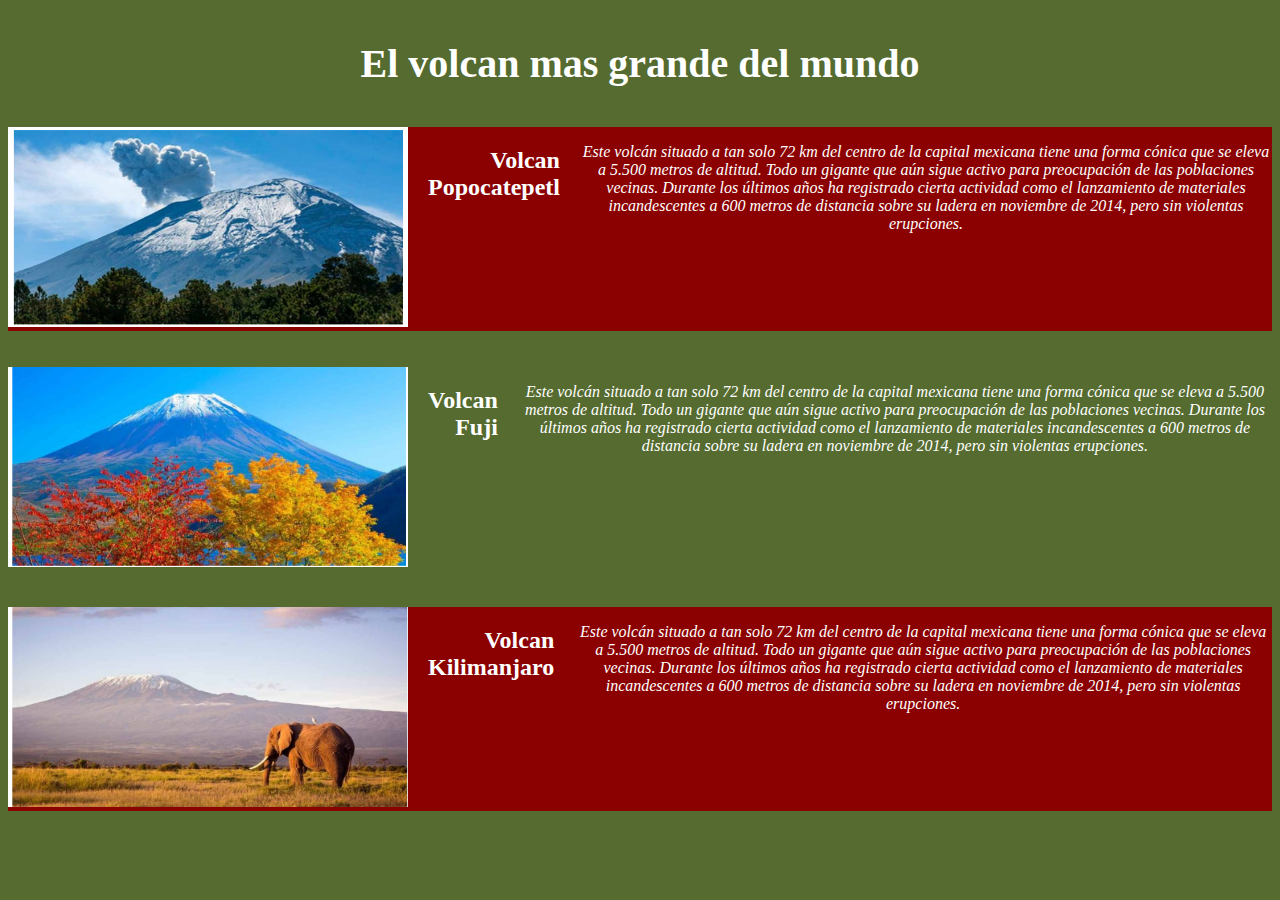
<file: 3imags/index.html>
<!DOCTYPE html>
<html lang="en">
<head>
    <meta charset="UTF-8"> <!--configuracion del teclado-->
    <meta name="viewport" content="width=device-width, initial-scale=1.0">
    <link rel="stylesheet" href="estilos.css"> <!--enlace para configurar CSS-->
    <title>Prueba</title> <!--nombre que aparecera en la pestaña en el navegador-->

</head>
<body style="background-color:darkolivegreen;"> <!--nombre y estilo del cuerpo-->
    
    <center><h1 style="font-size:40px; color:white; margin: 50px; margin: 40px;">El volcan mas grande del mundo </h1></center> <!--encabezado h1 centrado color blanco y asignando un tamaño de 40px-->

    <div class="conte1"> <!--contenedor #1-->
        <a href="https://es.wikipedia.org/wiki/Popocat%C3%A9petl"><!--imagen con acceso a sitio web-->
        <img class="imagen1"src="popo.PNG" alt="Fotografia del volcan Popocatepetl"><!--insertar una imagen-->
    </a>
    <h2 class="popotitle"><!--encabezado #2-->
        Volcan Popocatepetl<!--titulo del encabezado-->
    </h2>
    <p class="popotext"><!--parrafo con informacion acerca de la imagen-->
        Este volcán situado a tan solo 72 km del centro de la capital mexicana tiene una forma cónica que se eleva a 5.500 metros de altitud. Todo un gigante que aún sigue activo para preocupación de las poblaciones vecinas. Durante los últimos años ha registrado cierta actividad como el lanzamiento de materiales incandescentes a 600 metros de distancia sobre su ladera en noviembre de 2014, pero sin violentas erupciones.
    </p>
</div>
    </div><br/><br/><!--se cierra contenedor y dos saltos de linea para dar formato-->

    <div class="conte2"><!--contenedor #2-->
        <a href="https://es.wikipedia.org/wiki/Monte_Fuji"><!--link para dirigir a sitio web-->
        <img class="imagen2"src="fuji.PNG" alt="Fotografia del volcan Fuji"><!--inserta una imagen relacionada-->
    </a>
    <h2 class="fujititle"><!--encabezado h2-->
        Volcan Fuji<!--titulo que llevara h2-->
    </h2>
    <p class="fujitext"><!--parrafo para la informacion de la imagen-->
        Este volcán situado a tan solo 72 km del centro de la capital mexicana tiene una forma cónica que se eleva a 5.500 metros de altitud. Todo un gigante que aún sigue activo para preocupación de las poblaciones vecinas. Durante los últimos años ha registrado cierta actividad como el lanzamiento de materiales incandescentes a 600 metros de distancia sobre su ladera en noviembre de 2014, pero sin violentas erupciones.
    </p>
</div><br/><br/><!--se cierra contenedor y se da salto de linea-->

<div class="conte3"><!--contenedor #3-->
    <a href="https://es.wikipedia.org/wiki/Kilimanjaro"><!--link para mas informacion-->
    <img class="imagen3"src="mili.PNG" alt="Fotografia del volcan Kilimanjaro"><!--imagen insertada-->
</a>
<h2 class="kilititle"><!--encabezado #3-->
    Volcan Kilimanjaro<!--titulo del encabezado-->
</h2>
<p class="kilitext"><!--parrafo para describir la imagen-->
    Este volcán situado a tan solo 72 km del centro de la capital mexicana tiene una forma cónica que se eleva a 5.500 metros de altitud. Todo un gigante que aún sigue activo para preocupación de las poblaciones vecinas. Durante los últimos años ha registrado cierta actividad como el lanzamiento de materiales incandescentes a 600 metros de distancia sobre su ladera en noviembre de 2014, pero sin violentas erupciones.
</p>
</div><br/><br/><!--se cierra encabezado y salto doble de linea-->
</body>
</html>
</file>
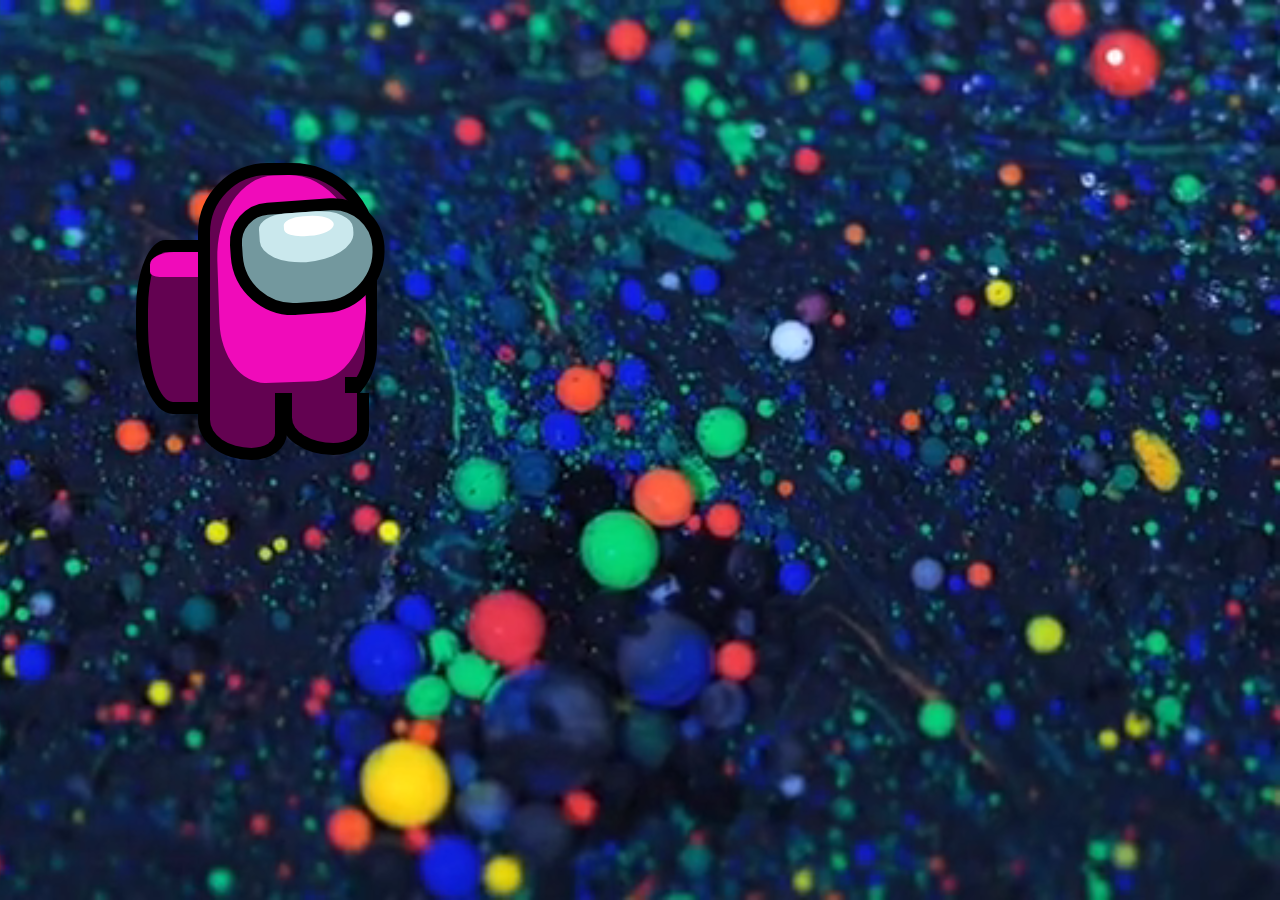
<file: amongus/index.html>
<!DOCTYPE html>
<head>
    
    <title>Among us</title><!--nombre que aparecera en la pestaña en el navegador-->
    <link rel="stylesheet" href="estilos.css"><!--enlace para configurar CSS-->
</head>
<body>
    
    <video class="videodefondo" autoplay loop muted alt="error al cargar video." z-index:0> <source src="video1.mp4"></video><!--insertar video de fondo sin ruido y descargado-->

    <div class="contenedor"><!--contenedor uno con su clase-->
        <div class="body"><!--contendor tiene la clase del cuerpo-->
          <div class="body-light-part"></div><!--clase para el among sea real-->
          <div class="face"><!--divisor para insertar enfrente del video-->
            <div class="face-light-part"><!--contenedor para la imagen among us-->
              <div class="shimmer"></div><!--division especial para un efecto sombra neon-->
            </div><!--cierre de contenedor-->
          </div><!--cierre de contenedor-->
          <div class="backpack"><!--divisor para el color de fondo-->
            <div class="backpack-light-part"></div><!--contenedor capaz de hacer brillar among us-->
          </div><!--cierre de contenedor-->
          <div class="leg-left-under"></div><!--lado izquiero-->
          <div class="leg-left"></div><!--izquierda posicion-->
          <div class="leg-right-under"></div><!--lado derecho-->
          <div class="leg-right"></div><!--lado derecho para localizar among us-->
        </div><!--cierre de contenedor-->
      </div><!--cierre de contenedor-->
</body><!--cierre del cuerpo-->
</html>
</file>
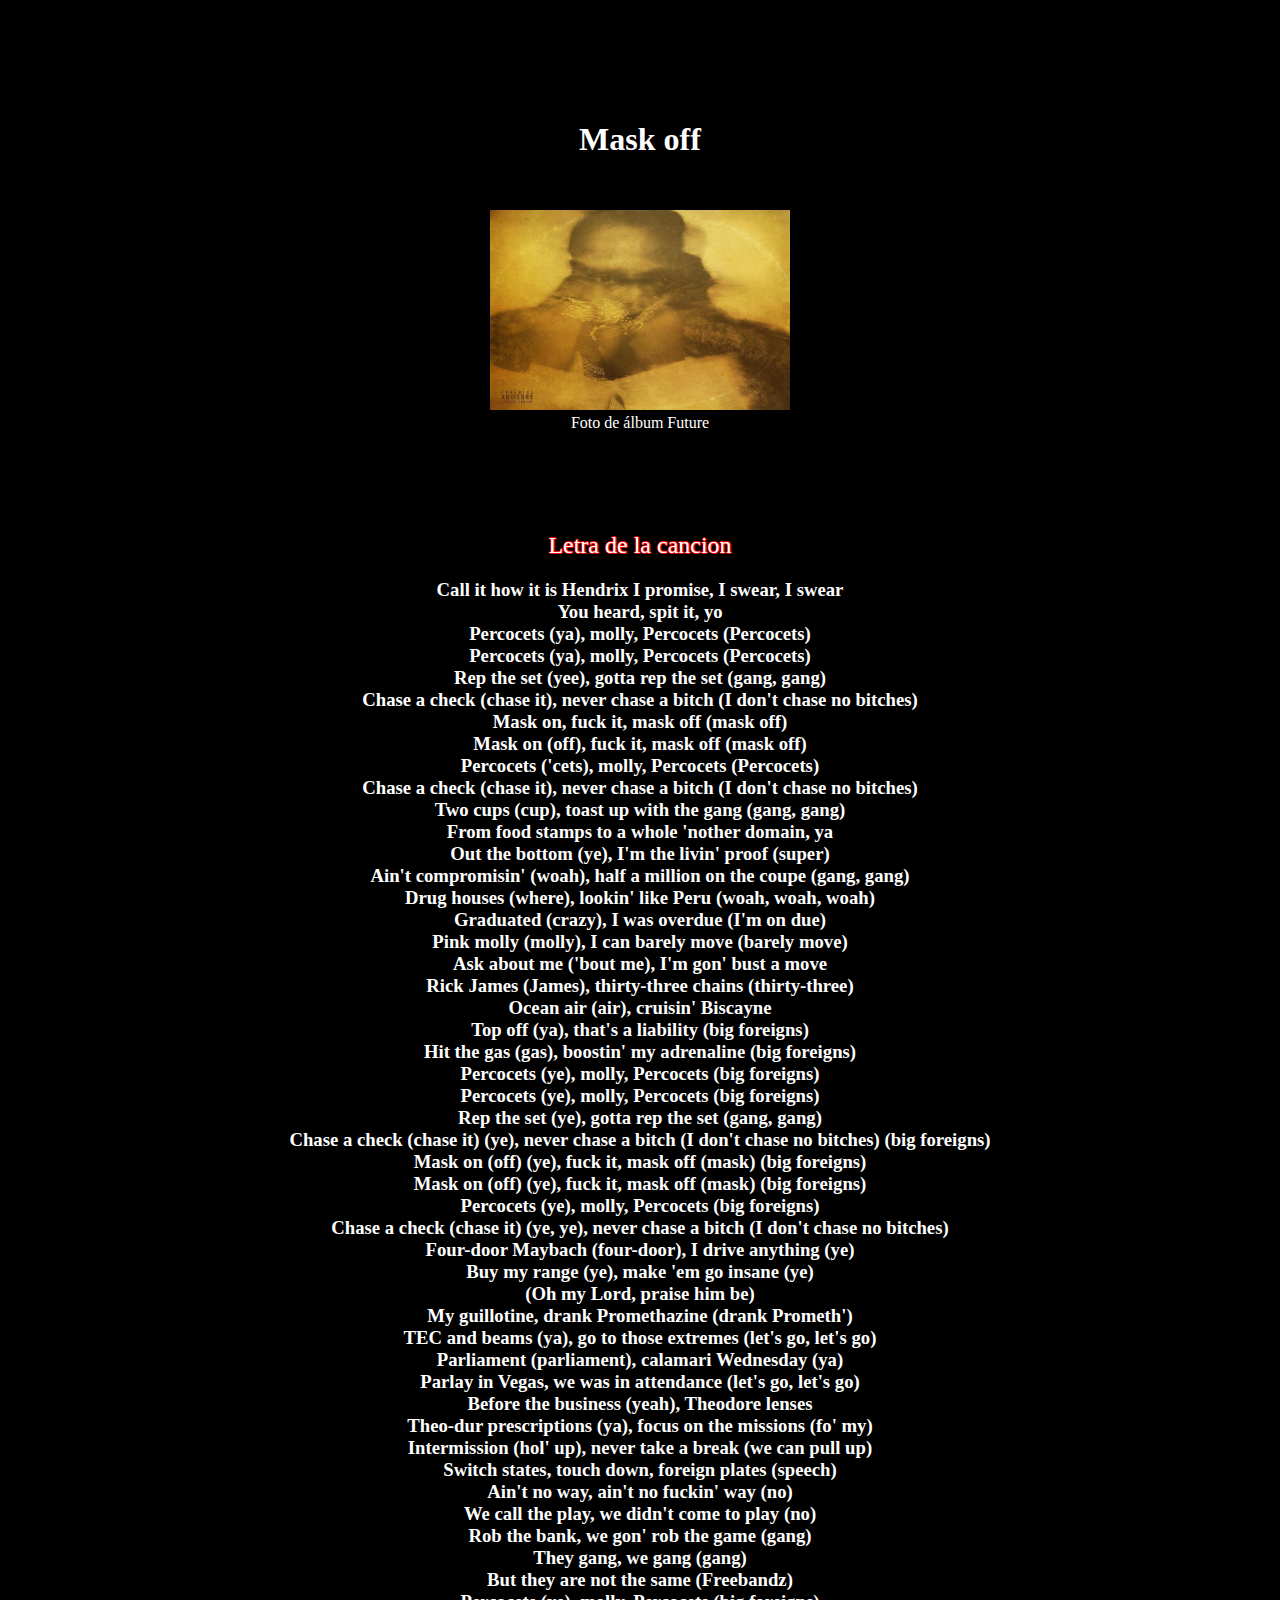
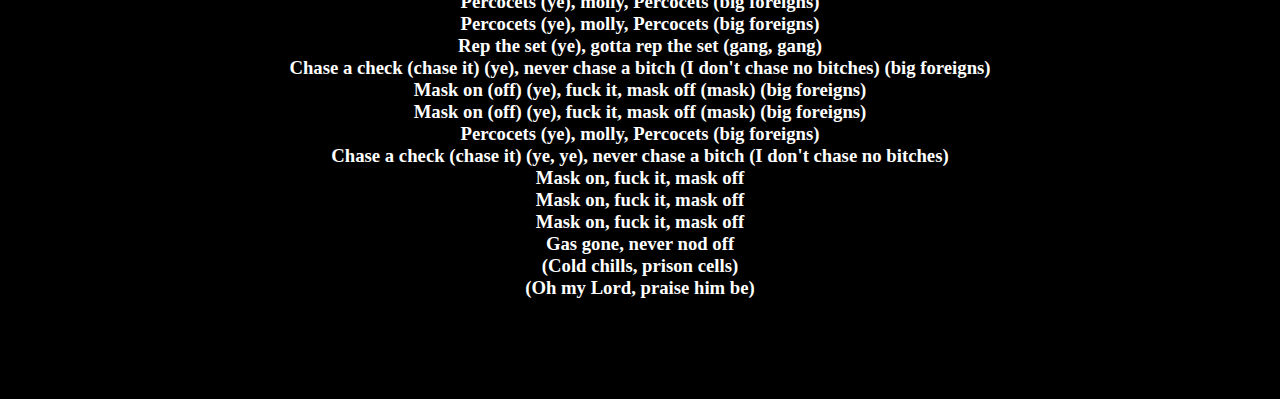
<file: banda fav/index.html>
<!DOCTYPE html>
<html lang="en">
<head>
    <meta charset="UTF-8"> <!--configuracion del teclado-->
    <meta name="viewport" content="width=device-width, initial-scale=1.0">
    <title>Future</title><!--nombre que aparecera en la pestaña en el navegador-->
    <link rel="stylesheet" href="estilos.css"><!--enlace para configurar CSS-->
</head>

<body style="background-color: black;"><!--nombre y estilo del cuerpo-->
    
    <div class="encab1"><!--contenedor con su respectiva clase-->

        <h1 class="titulosong"><!--clase del titulo principal-->
            Mask off<!--titulo del encabezado-->
        </h1>

    </div >

    <div class="encab2"><!--encabezado #2 y su clase-->

        <center><img class="imagen1"src="future.jpg" alt="Imagen del álbum Future"></center><!--imagen insertada con un ALT-->
        <center><figcaption style="color: white;">Foto de álbum Future</figcaption></center><!--pie de foto-->

    </div>

    <div class="text"><!--contendor para letra y su respectiva clase-->
        <h2>Letra de la cancion</h2><!--titulo del h2-->
        <center><h3><!--h3 centrado donde se encuentra la letra-->        
            Call it how it is 
            Hendrix 
            I promise, I swear, I swear</br> 
            You heard, spit it, yo </br>
            Percocets (ya), molly, Percocets (Percocets)</br> 
            Percocets (ya), molly, Percocets (Percocets)</br>
            Rep the set (yee), gotta rep the set (gang, gang) </br>
            Chase a check (chase it), never chase a bitch (I don't chase no bitches) </br>
            Mask on, fuck it, mask off (mask off)</br> 
            Mask on (off), fuck it, mask off (mask off)</br>
            Percocets ('cets), molly, Percocets (Percocets)</br>
            Chase a check (chase it), never chase a bitch (I don't chase no bitches)</br>
            Two cups (cup), toast up with the gang (gang, gang)</br>
            From food stamps to a whole 'nother domain, ya</br>
            Out the bottom (ye), I'm the livin' proof (super)</br>
            Ain't compromisin' (woah), half a million on the coupe (gang, gang)</br>
            Drug houses (where), lookin' like Peru (woah, woah, woah)</br>
            Graduated (crazy), I was overdue (I'm on due)</br>
            Pink molly (molly), I can barely move (barely move)</br>
            Ask about me ('bout me), I'm gon' bust a move</br>
            Rick James (James), thirty-three chains (thirty-three)</br>
            Ocean air (air), cruisin' Biscayne</br>
            Top off (ya), that's a liability (big foreigns)</br>
            Hit the gas (gas), boostin' my adrenaline (big foreigns)</br>
            Percocets (ye), molly, Percocets (big foreigns)</br>
            Percocets (ye), molly, Percocets (big foreigns)</br>
            Rep the set (ye), gotta rep the set (gang, gang)</br>
            Chase a check (chase it) (ye), never chase a bitch (I don't chase no bitches) (big foreigns)</br>
            Mask on (off) (ye), fuck it, mask off (mask) (big foreigns)</br>
            Mask on (off) (ye), fuck it, mask off (mask) (big foreigns)</br>
            Percocets (ye), molly, Percocets (big foreigns)</br>
            Chase a check (chase it) (ye, ye), never chase a bitch (I don't chase no bitches)</br>
            Four-door Maybach (four-door), I drive anything (ye)</br>
            Buy my range (ye), make 'em go insane (ye)</br>
            (Oh my Lord, praise him be)</br>
            My guillotine, drank Promethazine (drank Prometh')</br>
            TEC and beams (ya), go to those extremes (let's go, let's go)</br>
            Parliament (parliament), calamari Wednesday (ya)</br>
            Parlay in Vegas, we was in attendance (let's go, let's go)</br>
            Before the business (yeah), Theodore lenses</br>
            Theo-dur prescriptions (ya), focus on the missions (fo' my)</br>
            Intermission (hol' up), never take a break (we can pull up)</br>
            Switch states, touch down, foreign plates (speech)</br>
            Ain't no way, ain't no fuckin' way (no)</br>
            We call the play, we didn't come to play (no)</br>
            Rob the bank, we gon' rob the game (gang)</br>
            They gang, we gang (gang)</br>
            But they are not the same (Freebandz)</br>
            Percocets (ye), molly, Percocets (big foreigns)</br>
            Percocets (ye), molly, Percocets (big foreigns)</br>
            Rep the set (ye), gotta rep the set (gang, gang)</br>
            Chase a check (chase it) (ye), never chase a bitch (I don't chase no bitches) (big foreigns)</br>
            Mask on (off) (ye), fuck it, mask off (mask) (big foreigns)</br>
            Mask on (off) (ye), fuck it, mask off (mask) (big foreigns)</br>
            Percocets (ye), molly, Percocets (big foreigns)</br>
            Chase a check (chase it) (ye, ye), never chase a bitch (I don't chase no bitches)</br>
            Mask on, fuck it, mask off</br>
            Mask on, fuck it, mask off</br>
            Mask on, fuck it, mask off</br>
            Gas gone, never nod off</br>
            (Cold chills, prison cells)</br>
            (Oh my Lord, praise him be)</br></center>
        </h3>
    </div><!--se cierra contenedor principal-->
</body>
</html>
</file>
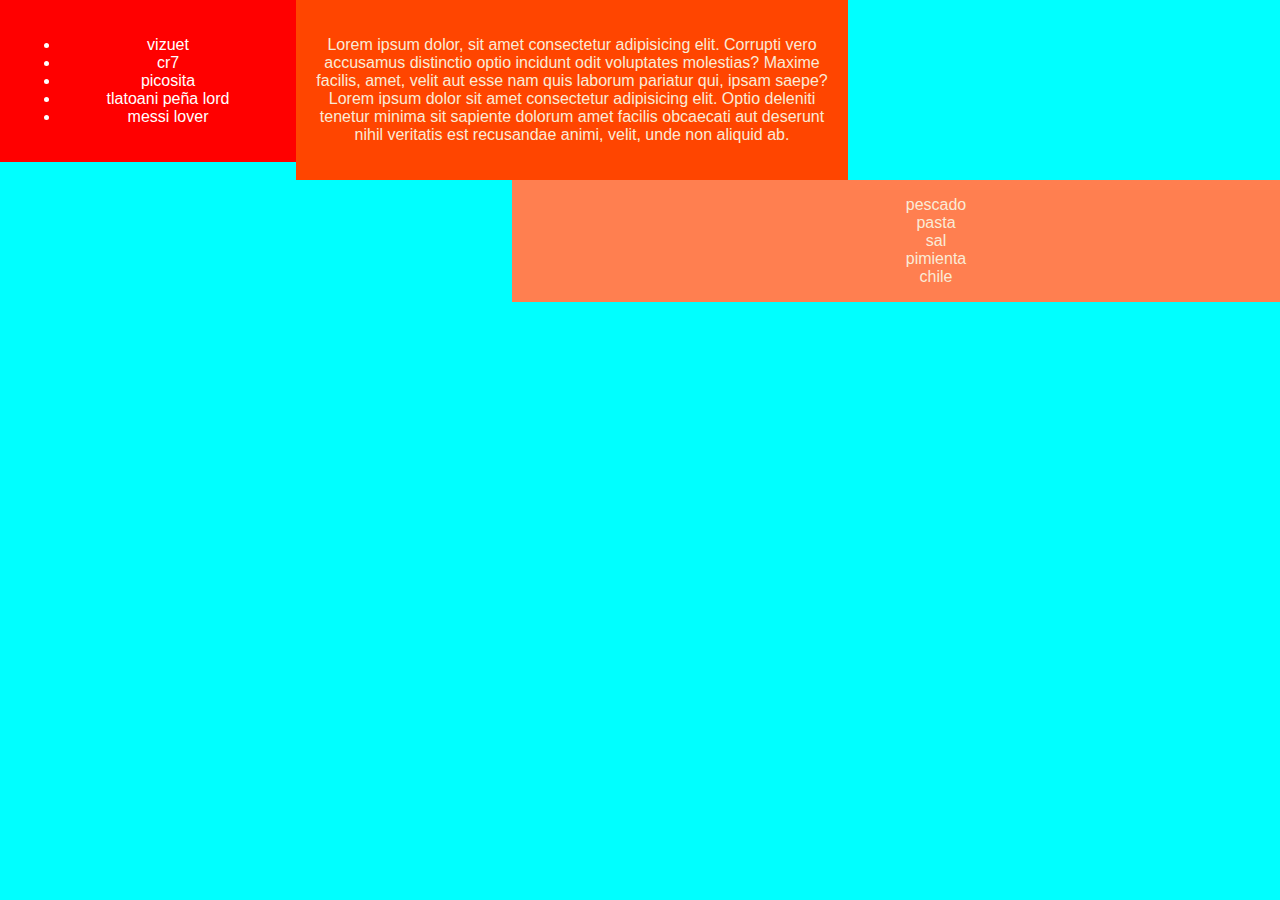
<file: clase27feb/index.html>
<!DOCTYPE html>
<html lang="en">
<head>
    <meta charset="UTF-8">
    <meta name="viewport" content="width=device-width, initial-scale=1.0">
    <title>responsive</title>
    <link rel="stylesheet" href="estilos.css">
</head>
<body>
    <div class="left">
            <ul class="leftp">
                <li>vizuet</li>
                <li>cr7</li>
                <li>picosita</li>
                <li>tlatoani peña lord</li>
                <li>messi lover</li>
            </ul>
    </div>
    <div class="main">
        <p class="mainp">Lorem ipsum dolor, sit amet consectetur adipisicing elit. Corrupti vero accusamus distinctio optio incidunt odit voluptates molestias? Maxime facilis, amet, velit aut esse nam quis laborum pariatur qui, ipsam saepe? Lorem ipsum dolor sit amet consectetur adipisicing elit. Optio deleniti tenetur minima sit sapiente dolorum amet facilis obcaecati aut deserunt nihil veritatis est recusandae animi, velit, unde non aliquid ab.
        </p>
    </div>
    <div class="right">
            <ol class="rightp">
                <ol>pescado</ol>
                <ol>pasta</ol>
                <ol>sal</ol>
                <ol>pimienta</ol>
                <ol>chile</ol>
    </div>
</body>
</html>
</file>
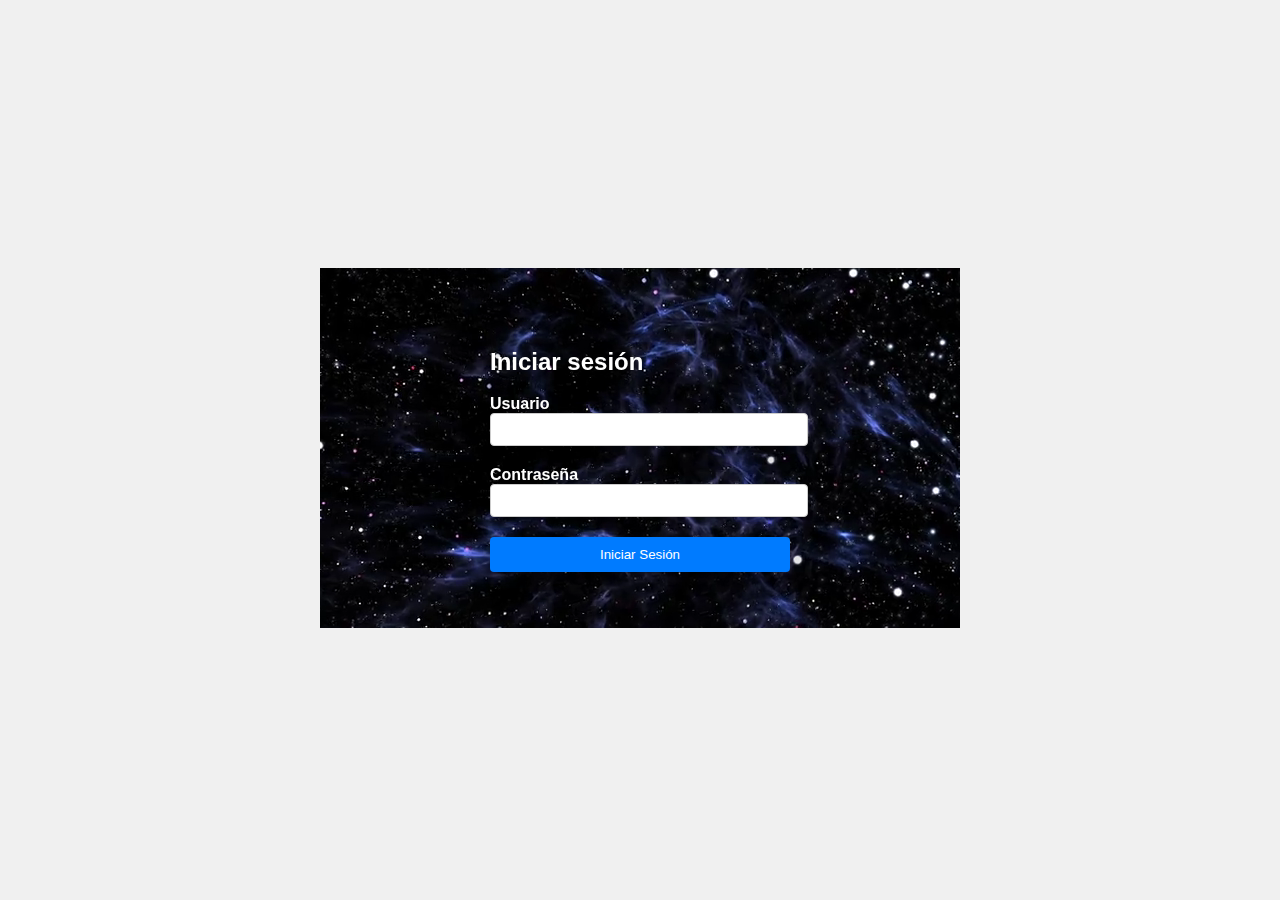
<file: login/index.html>
<!DOCTYPE html>
<html lang="en">
<head>
    <meta charset="UTF-8">
    <meta name="viewport" content="width=device-width, initial-scale=1.0">
    <title>Login</title>
    <link rel="stylesheet" href="estilos.css">
</head>
<body>
    <div class="showcase">
        <div class="video-container">
            <video autoplay loop muted playsinline style="margin: 0 auto" class="video";
            <source src="universo2.mp4" type="video/mp4">
          </video>
    </div>
    
    </div>
    <div class="login-container">
        <form class="login-form" action="#" method="post">
            <h2> Iniciar sesión </h2>
            <div class="form-group">
                <label for="usuario"> Usuario </label>
                <input type="text" name="usuario" id="usuario" required>
            </div>
            <div class="form-group">
                <label for="contrasena"> Contraseña </label>
                <input type="password" id="contrasena" name="contrasena" required>
            </div>
            <button type="submit"> Iniciar Sesión </button>
        </form>
    </div>
</body>
</html>
</file>
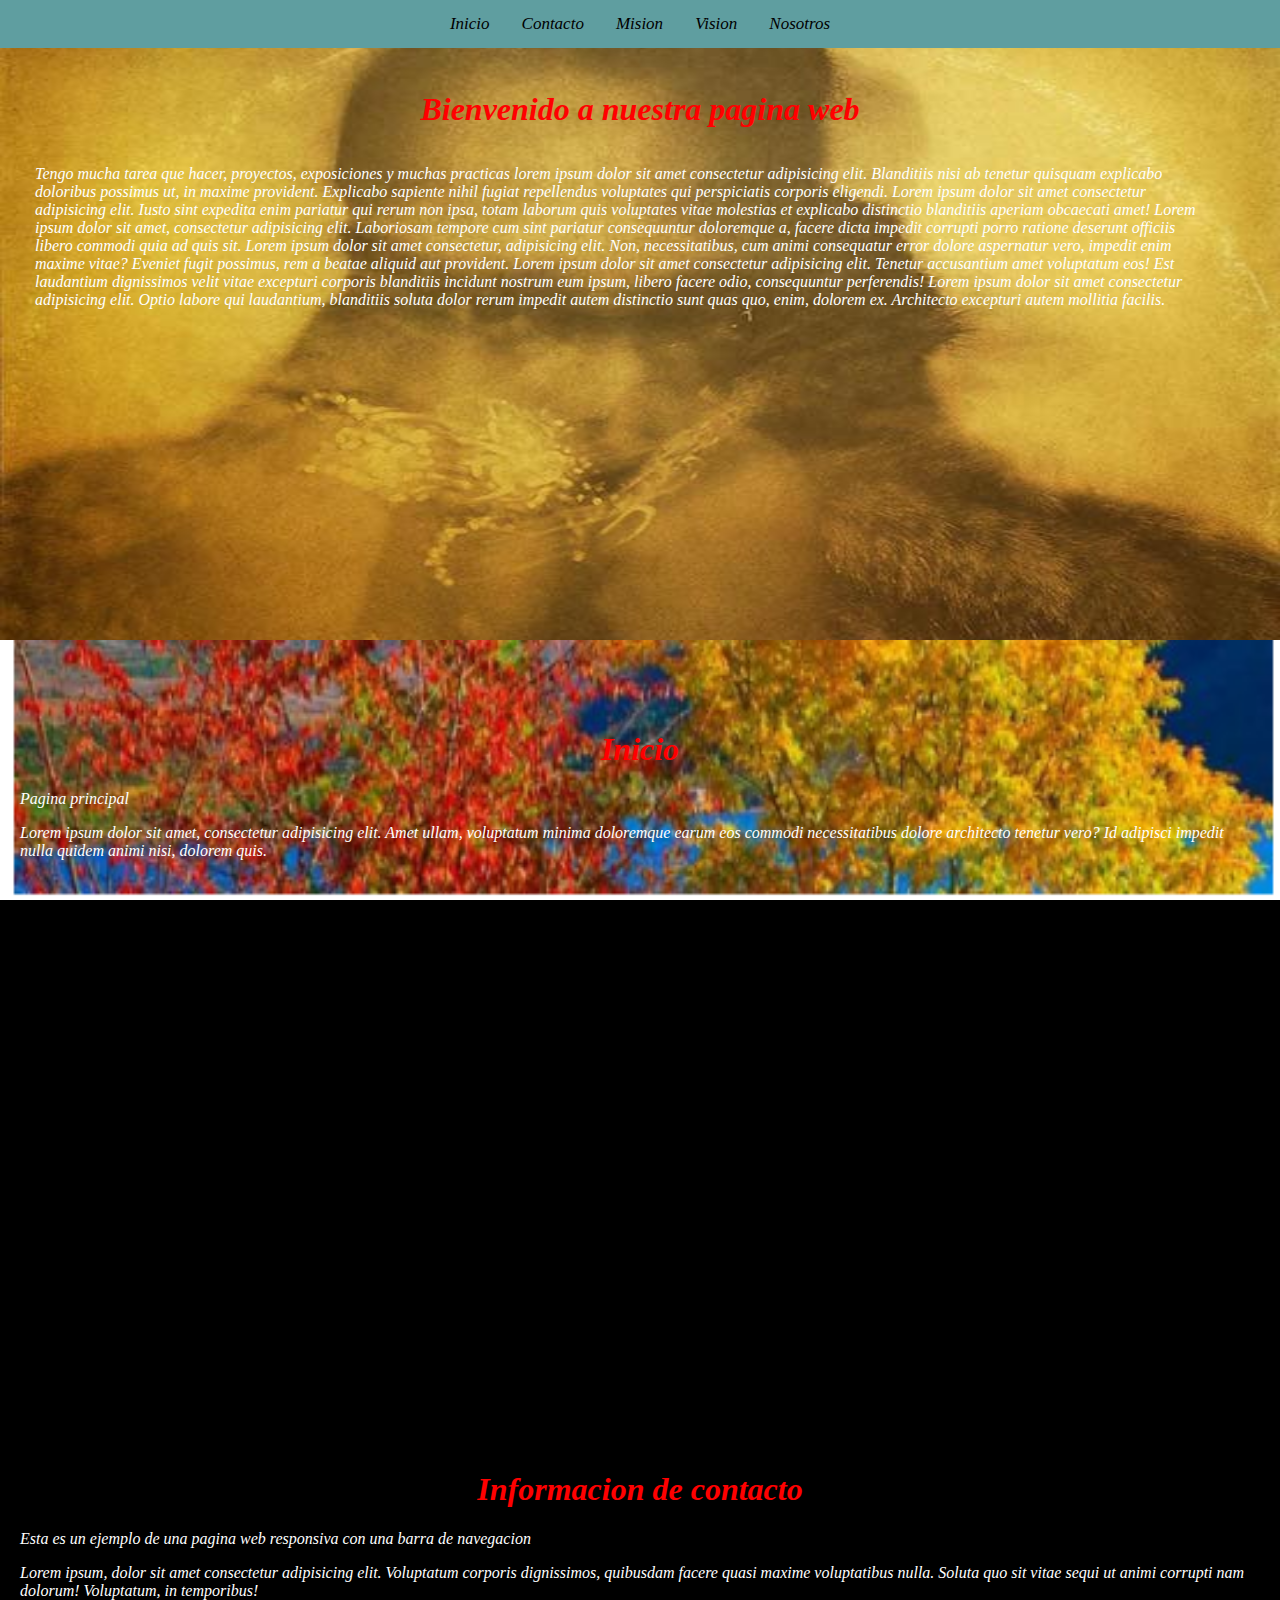
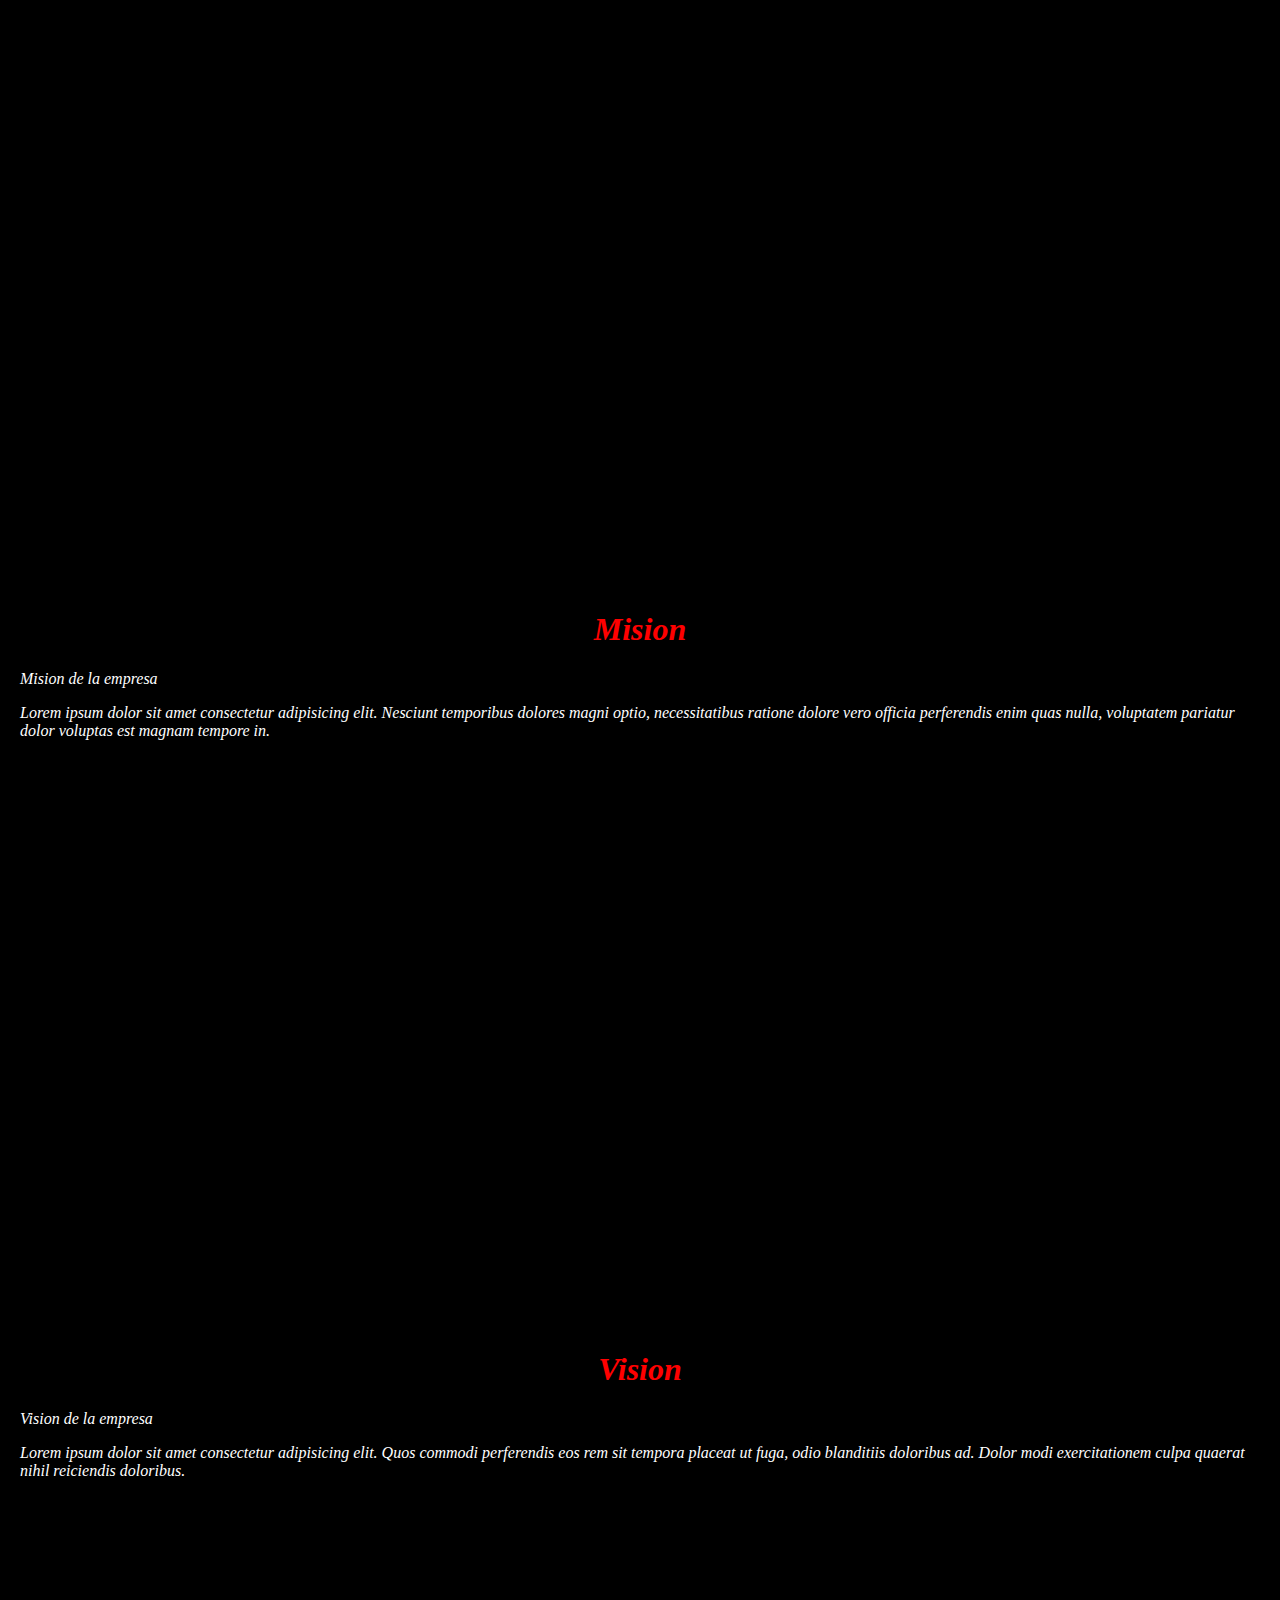
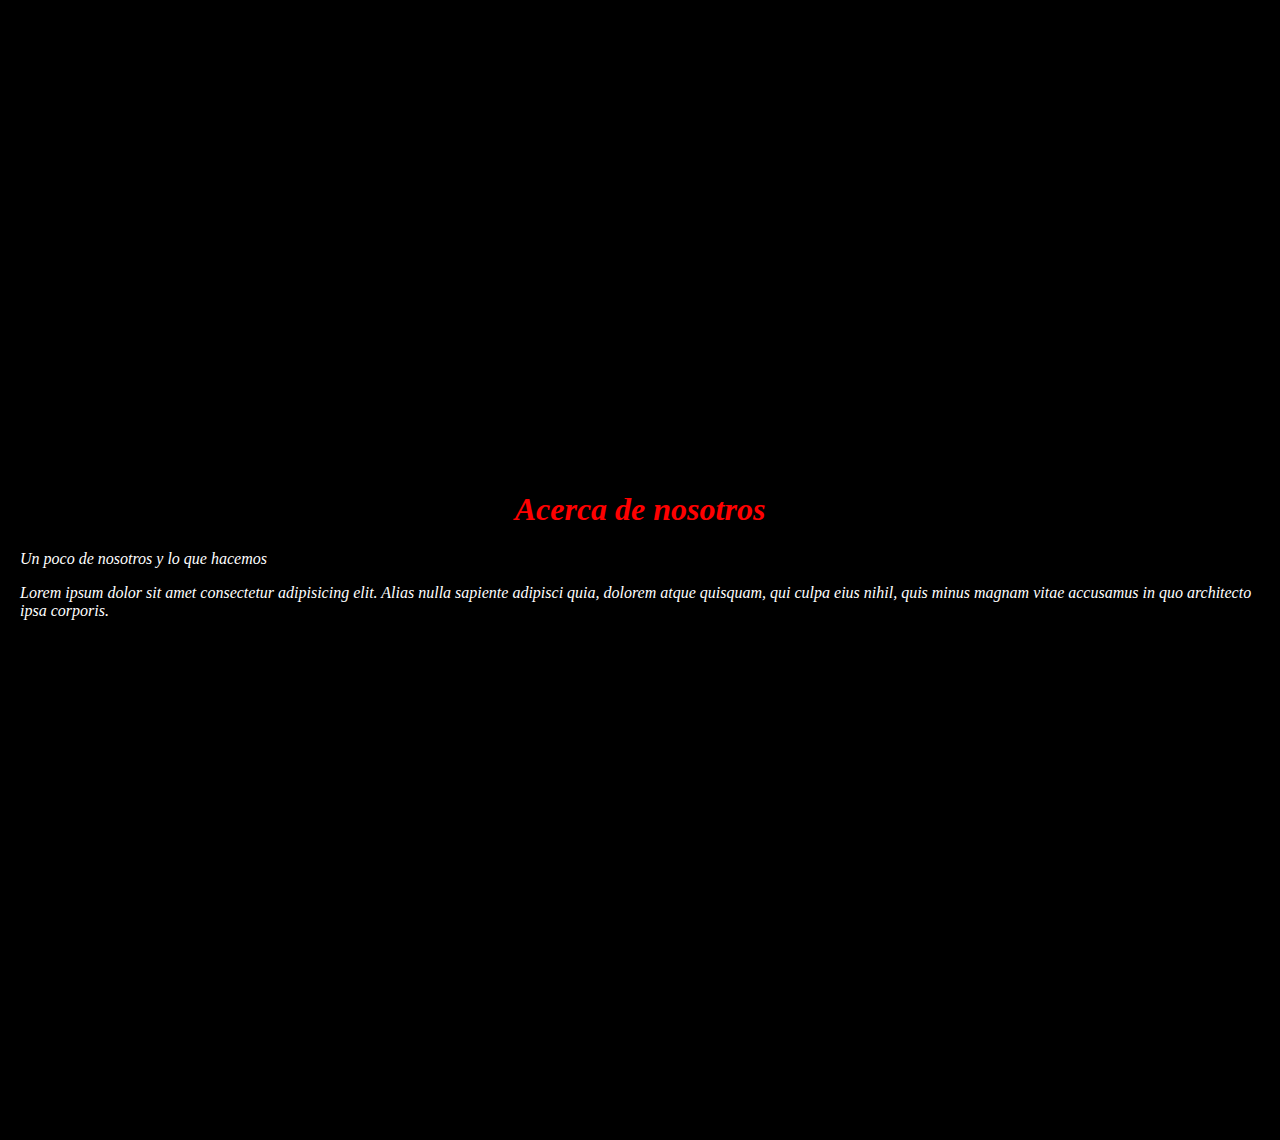
<file: responsiva/index.html>
<!DOCTYPE html>
<html lang="en">
<head>
    <meta charset="UTF-8"><!--idioma del teclado-->
    <meta name="viewport" content="width=device-width, initial-scale=1.0">
    <title>Navegacion</title><!--titulo de la pestaña-->
    <link rel="stylesheet" href="estilos.css"><!--link hacia los estilos-->
</head>
<body>
    <nav class="navbar"><!--barra de navegacion-->
        <a href="#home">Inicio</a><!--link de inicio-->
        <a href="#contacto">Contacto</a><!--link hacia contacto-->
        <a href="#mision">Mision</a><!--link para acceder a la mision-->
        <a href="#vision">Vision</a><!--link para la vision-->
        <a href="#nosotros">Nosotros</a><!--link redirige a nosotros-->
    </nav>
    <div class="container"><!--div para contener todo el contenido-->
        <div id="home"class="backgroundstyle"><!--identificador y clase para estilos-->
            <h1>Bienvenido a nuestra pagina web</h1><!--nombre de encabezado-->
            <p><!--parrafo de texto-->
                Tengo mucha tarea que hacer, proyectos, exposiciones y muchas practicas lorem ipsum dolor sit amet consectetur adipisicing elit. Blanditiis nisi ab tenetur quisquam explicabo doloribus possimus ut, in maxime provident. Explicabo sapiente nihil fugiat repellendus voluptates qui perspiciatis corporis eligendi.
                Lorem ipsum dolor sit amet consectetur adipisicing elit. Iusto sint expedita enim pariatur qui rerum non ipsa, totam laborum quis voluptates vitae molestias et explicabo distinctio blanditiis aperiam obcaecati amet!
                Lorem ipsum dolor sit amet, consectetur adipisicing elit. Laboriosam tempore cum sint pariatur consequuntur doloremque a, facere dicta impedit corrupti porro ratione deserunt officiis libero commodi quia ad quis sit.
                Lorem ipsum dolor sit amet consectetur, adipisicing elit. Non, necessitatibus, cum animi consequatur error dolore aspernatur vero, impedit enim maxime vitae? Eveniet fugit possimus, rem a beatae aliquid aut provident.
                Lorem ipsum dolor sit amet consectetur adipisicing elit. Tenetur accusantium amet voluptatum eos! Est laudantium dignissimos velit vitae excepturi corporis blanditiis incidunt nostrum eum ipsum, libero facere odio, consequuntur perferendis!
                Lorem ipsum dolor sit amet consectetur adipisicing elit. Optio labore qui laudantium, blanditiis soluta dolor rerum impedit autem distinctio sunt quas quo, enim, dolorem ex. Architecto excepturi autem mollitia facilis.
            </p>
        </div><!--cierre de div-->
        <div id="home" class="home1"><!--identificador y clase-->
            <h1>Inicio</h1><!--titulo del encabezado-->
            <p>Pagina principal</p><!--parrafo -->
            <p>Lorem ipsum dolor sit amet, consectetur adipisicing elit. Amet ullam, voluptatum minima doloremque earum eos commodi necessitatibus dolore architecto tenetur vero? Id adipisci impedit nulla quidem animi nisi, dolorem quis.</p>         
        </div>
        <div id="contacto" class="backcontact"><!--identificador y clase-->
            <h1>Informacion de contacto</h1><!--encabezado-->
            <p>Esta es un ejemplo de una pagina web responsiva con una barra de navegacion</p>
            <p>Lorem ipsum, dolor sit amet consectetur adipisicing elit. Voluptatum corporis dignissimos, quibusdam facere quasi maxime voluptatibus nulla. Soluta quo sit vitae sequi ut animi corrupti nam dolorum! Voluptatum, in temporibus!</p><!--parrafo con texto lorem-->
        </div>
        <div id="mision"class="mision1"><!--identificador y clase del div-->
            <h1>Mision</h1><!--encabezado-->
            <p>Mision de la empresa</p><!--parrafo-->
            <p>Lorem ipsum dolor sit amet consectetur adipisicing elit. Nesciunt temporibus dolores magni optio, necessitatibus ratione dolore vero officia perferendis enim quas nulla, voluptatem pariatur dolor voluptas est magnam tempore in.</p><!--parrafo lorem-->
        </div>
        <div id="vision"class="vision1"><!--identificador con clase para div-->
            <h1>Vision</h1><!--encabezado-->
            <p>Vision de la empresa</p><!--parrafo-->
            <p>Lorem ipsum dolor sit amet consectetur adipisicing elit. Quos commodi perferendis eos rem sit tempora placeat ut fuga, odio blanditiis doloribus ad. Dolor modi exercitationem culpa quaerat nihil reiciendis doloribus.</p><!--parrafo lorem-->
        </div>
        <div id="nosotros"class="nosotros1"><!--identificador con clase para el div-->
            <h1>Acerca de nosotros</h1><!--encabezado-->
            <p>Un poco de nosotros y lo que hacemos</p>
            <p>Lorem ipsum dolor sit amet consectetur adipisicing elit. Alias nulla sapiente adipisci quia, dolorem atque quisquam, qui culpa eius nihil, quis minus magnam vitae accusamus in quo architecto ipsa corporis.</p><!--parrafo lorem-->
        </div>
    </div><!--cierre de div contenedor-->
</body><!--cierre del cuerpo-->
</html>
</file>
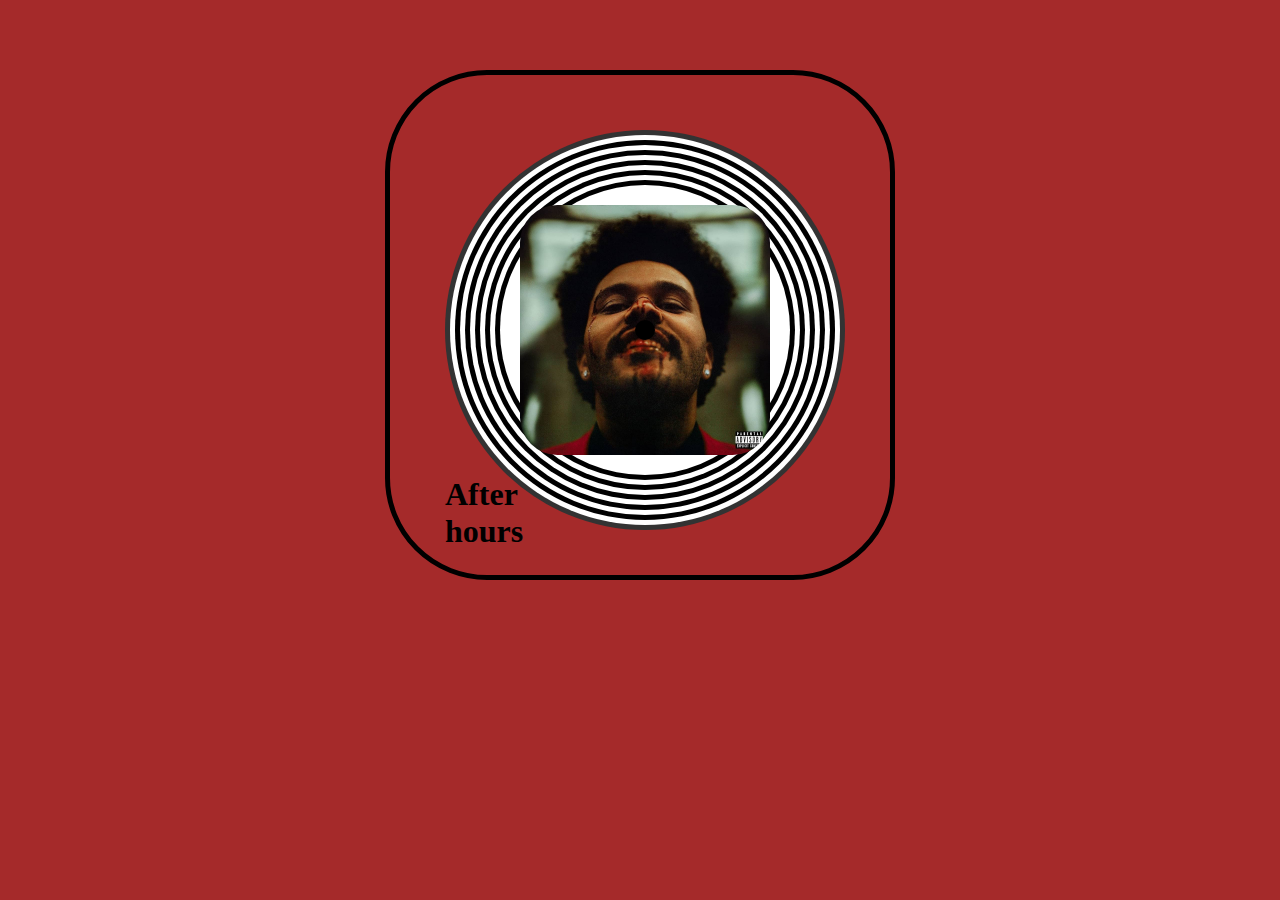
<file: vinilo/index.html>
<!DOCTYPE html>
<html lang="en">
<head>
    <meta charset="UTF-8"><!--configuracion del idioma de teclado-->
    <meta name="viewport" content="width=device-width, initial-scale=1.0">
    <title>Disco de vinilo</title><!--titulo de la pestaña-->
    <link rel="stylesheet" href="estilos.css"><!--link que conecta con los estilos-->
</head>
<body>
    <div class="console"><!--div cuadrado-->
        <div class="vinilo"><!--disco de vinilo-->
            <div class="linea1" style="width: 390px;height: 390px"><!--cada vez mas pequeño-->
                <div class="agujero"style="width: 380px;height:380px"><!--se hace mas pequeño-->
                    <div class="linea1" style="width: 370px; height: 370px;"><!--disminuye hacia dentro-->
                        <div class="agujero" style="width: 360px; height: 360px;"><!--cada vez mas pequeño-->
                            <div class="linea1" style="width: 350px; height: 350px;"><!--se hace mas pequeño-->
                                <div class="agujero" style="width: 340px; height: 340px;"><!--disminuye hacia dentro-->
                                    <div class="linea1" style="width: 330px; height: 330px;"><!--cada vez mas pequeño-->
                                        <div class="agujero" style="width: 320px; height: 320px;"><!--disminuye hacia dentro-->
                                            <div class="linea1" style="width: 310px; height: 310px;"><!--cada vez mas pequeño-->
                                                <div class="agujero" style="width: 300px; height: 300px;"><!--se hace mas pequeño-->
                                                    <div class="linea1" style="width: 290px; height: 290px;"><!--disminuye hacia dentro-->
                                                    </div>
                                                </div>
                                        </div>
                                    </div>
                                </div>
                            </div>                       
                        </div>
                </div>
            </div>
        </div>
    </div>
    <div class="album"></div><!--contenedor de la imagen con album-->
    <div class="agujero"></div><!--centro del vivilo-->
    <h1 style="color: black;">After <br>hours</h1><!--estilo y color al margen-->
</body>
</html>
</file>
<file: 3imags/estilos.css>
.popotitle{
    margin: 20px;/*margen total*/
    color: white;/*color de letra*/
    text-align: right;/*texto alineado a la derecha*/
}
.fujititle{
    margin: 20px;/*margen total a todos los lados*/
    color: white;/*color de letra*/
    text-align: right;/*texto hacia la derecha*/
}
.kilititle{
    margin: 20px;/*margen total*/
    color: white;/*color de letra*/
    text-align: right;/*texto alineado*/
}
.popotext{
    color: white;/*color de fuente*/
    font-style: oblique;/*tipo de letra*/
    text-align: center;/*atexto alineado a la derecha*/
}
.fujitext{
    color: white;/*acolor de fuente*/
    font-style: oblique;/*tipo de letra*/
    text-align: center;/*texto alineado*/
}
.kilitext{
    color: white;/*color de letra*/
    font-style: oblique;/*tipo de fuente*/
    text-align: center;/*texto alineado*/
}
.conte1{
    display: flex;/*alineacion en linea*/
    justify-content: center;/*justificacion*/
    background-color: darkred;/*fondo de color*/
}
.conte2{
    display: flex;/*display del contenedor*/
    justify-content: center;/*contenido justificado*/
}
.conte3{
    display: flex;/*display en linea*/
    justify-content: center;/*contenido justificado*/
    background-color: darkred;/*fondo de color*/
}
.imagen1{
    width: 400px;/*ancho de la imagen*/
    height: 200px;/*alto del div*/
}
.imagen2{
    width: 400px;/*ancho del div*/
    height: 200px;/*alto del div*/
}
.imagen3{
    width: 400px;/*ancho del div*/
    height: 200px;/*alto del div*/
}
</file>
<file: amongus/estilos.css>
html {
    padding: 0;/*padding general*/
    margin: 0;/*sin margen*/
    box-sizing: border-box;/*tamaño del cajon*/
    background-color: rgb(12, 15, 15);/*color de fondo*/
  }
  
  :root {
    --base-color: #630251;/*color de base*/
    --lighter-base-color: #f00bba;/*color brillante*/
    --face-color: #73989e;/*color de cara*/
    --lighter-face-color: #CAE8ED;/*color claro*/
    --border-color: #000000; /*color del borde*/
  }
  
  .body {
    position: relative;/*posicion del div*/
    margin: 100px 150px;/*margen izq y der*/
    width: 155px;/*ancho del div*/
    height: 230px;/*alto del div*/
    background-color: var(--base-color);/*color del fondo*/
    
    border: 12px solid var(--border-color);/*tamaño y color del borde*/
    border-radius: 70px 85px 70px 70px;/*tamaño del borde*/
  }
  
  .body-light-part {/*parte del div*/
    position: absolute;/*posicion absoluta*/
    top: 0;/*sin top*/
    right: 0;/*sin espacio a la derecha*/
    z-index: 1;/*resta 1 al inicio*/
    width: 95%;/*ancho del div*/
    height: 90%;/*alto del div*/
    background-color: var(--lighter-base-color);/*color del div*/
    transform: rotate(-2deg);/*giro del div*/
    border-radius: 40% 50% 36% 30%;/*formato al borde*/
  }
  
  .face{ 
    position: absolute;/*posicion absoluta*/
    right: -20px;/*pixeles hacia la derecha*/
    top: 25px;/*arriba con 25px*/
    z-index: 2;/*resta indice de 2 por ciento*/
    background-color: var(--face-color);/*fondo de color*/
    width: 130px;/*ancho del div*/
    height: 90px;/*alto del div*/
    transform: rotate(-4deg);/*imagenes detras de fondo*/
    border: 12px solid var(--border-color);/*borde con color y tamaño*/
    border-radius: 70px 90px 110px 110px;/*tamaño del borde*/
  }
  
  .face-light-part {
    position: relative;/*posicion relativa*/
    width: 94px;/*ancho del div*/
    height: 50px;/*alto del div*/
    margin: 0px 12px;/*margen izq y der*/
    background-color: var(--lighter-face-color);/*color de fondo*/
    border-radius: 30% 40% 55% 50%;/*medidas del borde*/
    display: inline-block;/*display en linea*/
  }
  
  .shimmer {
    position: relative;/*posicion relativa del div*/
    margin: 4px 25px;/*margen*/
    width: 50px;/*ancho del div*/
    height: 20px;/*alto del div*/
    background-color: white;/*color de fondo*/
    border-radius: 40% 50% 50% 40%;/*tamaño del borde*/
  }
  
  .backpack{
    position: absolute;/*posicion absoluta*/
    left: 0;/*sin espacio a la izquierda*/
    top: 65px;/*arriba con 65px*/
    width: 50px;/*ancho*/
    height: 150px;/*alto*/
    transform: translate(-100%);/*tranfrmacion de la imagen*/
    background-color: var(--base-color);/*color de fondo*/
    border: 12px solid var(--border-color);/*borde esterior*/
    border-radius: 40% 0 0 50%;/*borde y radio*/
  }
  
  .backpack-light-part {
    margin-left: 2px;/*margen izquierdo*/
    height: 25px;/*ancho de div*/
    width: calc(100% - 2px);/*alto*/
    background-color: var(--lighter-base-color);/*color de fondo*/
    border-radius: 50% 0 0 20%;/*tamaño del borde*/
  }
  
  .leg-left-under {
    position: absolute;/*posicion final*/
    bottom: 0;/*debajo*/
    left: -12px;/*ixquierda*/
    width: 70px;/*ancho */
    height: 60px;/*alto*/
    background-color: var(--base-color);/*fondo de color*/
    border-left: 12px solid var(--border-color);/*borde estilo*/
  }
  
  
  .leg-left {
    position: absolute;/*posicion absoluta*/
    bottom: 0;/*debajo*/
    left: -12px;/*izquierda*/
    width: 65px;/*ancho del div*/
    height: 55px;/*alto del div*/
    transform: translateY(55px);/*atransformacionde imagen*/
    background-color: var(--base-color);/*fondo de color*/
    border: 12px solid var(--border-color);/*borde de color*/
    border-top: none;/*sin borde debajo*/
    border-radius: 0 0 40% 60%;/*tamaño del borde*/
  }
  
  .leg-right-under {
    position: absolute;/*posicion absoluta*/
    bottom: -4px;/*debajo*/
    left: 70px;/*izquierda*/
    width: 65px;/*ancho*/
    height: 32px;/*alto*/
    background-color: var(--base-color);/*color de fondo*/
    border-right: 12px solid var(--border-color);/*borde y estilo*/
  }
  
  .leg-right {
    position: absolute;/*posiicion absoluta*/
    bottom: -50px;/*debajo del div*/
    left: 70px;/*izquierda*/
    width: 65px;/*ancho del div*/
    height: 50px;/*alto del div*/
    background-color: var(--base-color);/*fondo de colo*/
    border: 12px solid var(--border-color);/*borde de tamaño*/
    border-top: none;/*borde superior*/
    border-radius: 0 0 40% 60%;/*radio del borde*/
  }

  .videodefondo{
    position: fixed;/*posicion del video*/
    right: 0;/*sin espacio derecho*/
    bottom: 0;/*debajo de div*/
    min-width: 100%;/*cubre la pantalla*/
    min-height: 100%;/*cubre espacios*/
    z-index:0;/*indice menor*/
}
.contenedor {
    margin-top: 55px;/*margen superior*/
    margin-left: 40px;/*mergen ixquierdo*/
    display: flex;/*display en linea*/
    justify-content: center;/*justificacion del contenido*/
    cursor: context-menu;/*cambia el cursor*/
    text-align: center;/*alineacion del texto*/
    align-items: center;/*centro de items*/
    position: absolute;/*posicion cubre absoluta*/
}
</file>
<file: banda fav/estilos.css>
.encab1{
    text-align: center;/*texto alineado centro*/
}
.titulosong{
    padding-top: 100px;/*paddin a todo*/
    color: white;/*color de letra*/
    font-family: 'Times New Roman', Times, serif;/*tipo de fuente*/
}
.imagen1{
    margin-top: 30px;/*margen superior*/
    height: 200px;/*ancho de div*/
    width: 300px;/*alto del div*/
}

h2{
    text-align: left;/*texto alineado*/
    color: white;/*color de letra*/
    text-align: center;/*texto alineado*/
    font-weight: 200;/*fuente y ancho*/
    text-shadow: -1px 0 red, 0 1px red,1px 0 red,0 -1px red;/*color flourescente*/
}
.text{
    margin: 100px;/*margen para todo*/
}
h3{
    color: white;/*color de letra*/

}
</file>
<file: clase27feb/estilos.css>
body{
    margin: 0px;
    color: black;
    background-color: aqua;
    font-family: 'Lucida Sans', 'Lucida Sans Regular', 'Lucida Grande', 'Lucida Sans Unicode', Geneva, Verdana, sans-serif;
}

.left{
    background-color: red;
    padding: 20px;
    float: left;
    width: 20%;
    color: white;
    text-align: center;
}

.main{
    background-color: orangered;
    padding: 20px;
    width: 40%;
    color: antiquewhite;
    text-align: center;
    display: flex;
}

.right{
    background-color: coral;
    width: 60%;
    color: antiquewhite;
    text-align: center;
    display: block;
    float: right;
}

@media screen and (maxWidth:100%){
    .left
    .main
    .right{
        width: 100%;
    }
}
</file>
<file: login/estilos.css>
body{
    font-family: Arial, Helvetica, sans-serif;
    margin: 0;
    padding: 0;
    display: flex;
    justify-content: center;
    align-items: center;
    height: 100vh;
    background-color: #f0f0f0;    
}
.login-container{
    width: 300px;
    background:rgba(0, 0, 0, 0.1);
    border-radius: 8px;
    box-shadow: 0 0 10px rgb(0, 0, 0, 0.1);
    padding: 20px;
    position: fixed;
    color: #fff;
}
.login-form{
    display: flex;
    flex-direction: column;
}
.form-group{
    margin-bottom: 20px;
}
label{
    font-weight: bold;
}
input[type="text"],input[type="password"]{
    padding: 8px;
    border: 1px solid #ccc;
    border-radius: 4px;
    width: 100%;
    
}
button{
    padding: 10px 20px;
    background-color: #007bff;
    color: #fff;
    border: none;
    border-radius: 4px;
    cursor: pointer;
}
button:hover{
    background-color: #0056b3;
}
.video-container{
    width: 100%;
    height: 100%;
}
</file>
<file: responsiva/estilos.css>
body{
    margin: 0;/*margen de separacion total a 0*/
    font-family: 'Times New Roman', Times, serif;/*tipo de letra*/
    font-optical-sizing: auto;/*tamaño de letra*/
    font-style: oblique;/*estilo de fuente*/
    font-weight: 900px;/*tamaño de fuente*/
    color:white;/*color de letra*/
}
.navbar{
    overflow: hidden;/*recorta contenido*/
    background-color: cadetblue;/*color de fondo*/
    display: flex;/*ajuste en linea*/
    align-items: center;/*alineacion en centro*/
    justify-content: center;/*justifica el contenido*/
    position: fixed;/*posiciona el texto*/
    width: 100%;/*ancho del div*/
}
.navbar a:hover{
    background:black;/*fondo de color negro*/
    background: white;/*cambia el fondo letra*/
    cursor: pointer;/*cambia el cursor de forma*/
}
@media screen and (max-width:600px){ /*el tipo general de un dispositivo*/
    .navbar a{/*aplicar estilo a barra de navegacion*/
        float:none;/*no sera flotante*/
        display: block;/*acomoda en bloque*/
    }
}
.navbar a{/*aplicar estilos a barra de navegacion*/
    float:right;/*flotante lado derecho*/
    display: block;/*vista en bloque*/
    color: black;/*color de letra*/
    text-align: center;/*texto alineado en el centro*/
    padding: 14px 16px;/*padding arriba y abajo*/
    text-decoration: none;/*sin decoracion*/
    font-size: 17px;/*tamaño de la letra*/
}
h1{
    padding-top: 50px;/*padding arriba*/
    text-align: center;/*texto alineado al centro*/
    color: red;/*color de la letra*/
}
.container .backgroundstyle p{
    width: 95%;/*ancho del div*/
    overflow: auto;/*recorta el contenido*/
    padding: 15px;/*padding general*/
    height: 490px;/*alto del contenedor*/
}
.backgroundstyle{
    padding: 20px;/*padding general del div*/
    margin-top: 0px;/*margin superior*/
    background-color: black;/*en caso de no hallar imagen*/
    height: 600px;/*alto del div*/
    background-image: url(future.jpg);/*imagen de fonde*/
    background-repeat: no-repeat;/*no se repite la imagen*/
    background-attachment: fixed;/*multiples imagenes de fondo*/
    background-size: 100% 100%;/*tamaño del fondo de imagen*/
}
.home1{
    padding: 20px;/*padding a todo el div*/
    margin-top: 0px;/*margen posterior*/
    background-color: black;/*en caso de no hallar imagen*/
    height: 700px;/*alto del div*/
    background-image: url(fuji.PNG);/*fondo de imagen*/
    background-repeat: no-repeat;/*no se repite la imagen*/
    background-attachment: fixed;/*multiples imagenes*/
    background-size: 100% 100%;/*cambia el tamaño de fondo*/
}
.backcontact{
    padding: 20px;/*padding total*/
    margin-top: 0px;/*margen posterior*/
    background-color: black;/*en caso de no hallar imagen*/
    height: 700px;/*alto del div*/
    background-image: url(mili.PNG);/*imagen de fondo*/
    background-repeat: no-repeat;/*no se repite la imagen*/
    background-attachment: fixed;/*multiples imagenes*/
    background-size: 100% 100%;/*cambia el tamaño del fondo*/
}
.mision1{
    padding: 20px;/*paddin general*/
    margin-top: 0px;/*sin margen superior*/
    background-color: black;/*en caso de no hallar imagen*/
    height: 700px;/*alto del div*/
    background-image: url(popo.PNG);/*imagen de fondo*/
    background-repeat: no-repeat;/*no repite la imagen*/
    background-attachment: fixed;/*multiples imagenes debajo*/
    background-size: 100% 100%;/*cambia el tamaño de las imagenes*/
}
.vision1{
    padding: 20px;/*padding general*/
    margin-top: 0px;/*margen superior*/
    background-color: black;/*en caso de no hallar imagen*/
    height: 700px;/*alto del div*/
    background-image: url(linterna.webp);/*imagen de fondo*/
    background-repeat: no-repeat;/*no repite la imagen*/
    background-attachment: fixed;/*multiples imagenes debajo*/
    background-size: 100% 100%;/*cambia el tamaño de la imagen de fondo*/
}
.nosotros1{
    padding: 20px;/*padding*/
    margin-top: 0px;/*margen superior*/
    background-color: black;/*en caso de no hallar imagen*/
    height: 700px;/*alto del div*/
    background-image: url(tigre.jpeg);/*imagen de fondo*/
    background-repeat: no-repeat;/*no repite las imagenes*/
    background-attachment: fixed;/*multiples imagenes de fondo*/
    background-size: 100% 100%;/*cambia el tamaño del fondo*/
}
.imgContainer img{
    border-radius: 50%;/*tamaño del radio*/
    height: 300px;/*alto del div*/
    width: 300px;/*ancho del div*/
    display: block;/*alineacion tipo bloque*/
    margin-left: auto;/*margen izquierdo*/
    margin-right: auto;/*margen derecho*/
    box-shadow: 1px 10px 10px 10px rgb(34, 56, 200);/*color de fondo*/
}
</file>
<file: vinilo/estilos.css>
body{
    background-image: url();/*ruta de la imagen*/
    background-size: cover;/*tamaño del fondo*/
    background-repeat: no-repeat;/*no se repite el fondo*/
    background-color: brown;
}
/*estilos para el disco de vinilo*/
.console{
    width: 500px;/*ancho de la consola*/
    height: 500px;/*alto de la consola*/
    border: 5px solid #000;/*tipo de borde*/
    border-radius: 20%;/*tamaño del borde*/
    position: relative;/*psosicion del div*/
    overflow: hidden;/*recorta el contenido de mas*/
    display: block;/*acomoda en bloque*/
    margin-left: auto;/*margen automatico*/
    margin-right: auto;/*margen derecho automatico*/
    margin-top: 70px;/*margen arriba*/
    align-items: center;/*alineacion central*/
    background-image: url();/*ruta de la imagen*/
    background-size: cover;/*ajusta el tamaño la imagen para cubrir todo el div*/
    background-repeat: no-repeat;/*evita que la imagen se repita*/
}
.vinilo{
    width: 400px;/*ancho del vinilo*/
    height: 400px;/*alto del vinilo*/
    background-color: #333;/*color del vinilo*/
    border-radius: 50%;/*radio del borde*/
    position: absolute;/*posicion absoluta*/
    display: block;/*alineacion en bloque*/
    margin-left: 55px;/*margen en pixeles*/
    margin-top: 55px;/*margen arriba*/
}
.album{
    width: 250px;/*ancho de la imagen album*/
    height: 250px;/*alto de la imagen*/
    color: white;/*color del album de fondo*/
    border-radius: 15%;/*radio del borde*/
    position: relative;/*posicion del album*/
    margin-left: auto;/*margen izquierdo*/
    margin-right: auto;/*margen derecho*/
    margin-top: -315px;/*margen arriba*/
    background-image: url(wekend.jpg);/*ruta de la imagen*/
    background-size: cover;/*ajusta el tamaño la imagen para cubrir todo el div*/
    background-repeat: no-repeat;/*evita que la imagen se repita*/
}
/*estilos para el agujero central del vinilo*/
.agujero{
    width: 20px;/*ancho del agujero*/
    height: 20px;/*alto del agujero*/
    background-color: #000;/*color del agujero*/
    border-radius: 50%;/*borde del agujero*/
    position: absolute;/*posicion del agujero*/
    top:50%;/*arriba del agujero*/
    left: 50%;/*lado izquierdo*/
    transform: translate(-50%,-50%);/*transforma los grados*/
}
.linea1{
    background-color: white;/*color de la linea dentro del vinilo*/
    border-radius: 50%;/*radio del borde*/
    position: relative;/*posicion para equilibrarse con el vinilo*/
    top: 50%;/*arriba del vinilo*/
    left: 50%;/*lado izquierdo*/
    transform: translate(-50%,-50%);/*recoloca un elemento en el eje horizontal y/o vertical*/
}
@keyframes girar{/*controlar los pasos intermedios en una secuencia de animación*/
    from{
        transform: rotate(0deg);/*grados de inicio*/
    }
    to{
        transform: rotate(360deg);/*grados finales*/
    }
}
.album{
    animation: girar 10s linear infinite;/*controlar los pasos intermedios en una secuencia de animación*/
}
.vinilo{
    animation: girar 10s linear infinite;/*controlar los pasos intermedios en una secuencia de animación*/
}
</file>
